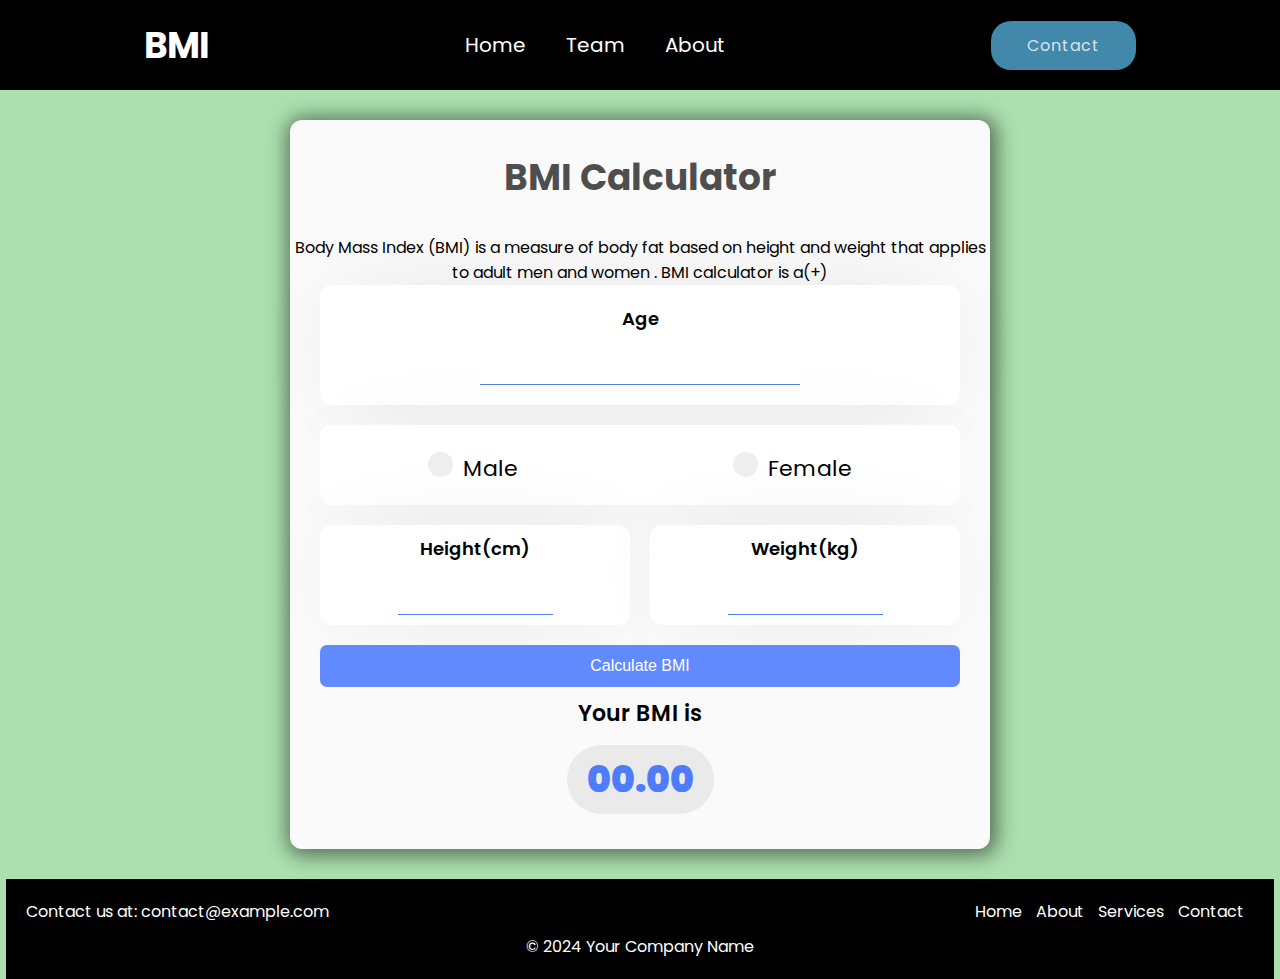
<file: BMI_Cal/index.html>
<!DOCTYPE html>
<html lang="en">
  <!-- By Ali Aslan -->
  <head>
    <meta charset="UTF-8" />
    <meta http-equiv="X-UA-Compatible" content="IE=edge" />
    <meta name="viewport" content="width=device-width, initial-scale=1.0" />
    <link rel="stylesheet" href="style.css" />
    <title>BMI Calculator</title>
  </head>

  <body>
    <header class="header">
      <nav class="nav__container">
        <div class="nav__logo">
          <h1 class="logo">BMI</h1>
        </div>
        <ul class="nav__links">
          <li class="nav__link">
            <a href="#">Home</a>
          </li>
          <li class="nav__link">
            <a href="#">Team</a>
          </li>
          <li class="nav__link">
            <a href="#">About</a>
          </li>
        </ul>
        <button class="btn btn--primary">Contact</button>
      </nav>
    </header>
    <div class="container">
      <div class="box">
        <h1>BMI Calculator</h1>
        <div class="descp">
          Body Mass Index (BMI) is a measure of body fat based on height and
          weight that applies to adult men and women . BMI calculator is a(+)
        </div>
        <div class="content">
          <div class="input">
            <label for="height">Age</label>
            <input
              type="text"
              class="text-input"
              id="age"
              autocomplete="off"
              required
            />
          </div>

          <div class="gender">
            <label class="container">
              <input type="radio" name="radio" id="m" />
              <p class="text">Male</p>
              <span class="checkmark"></span>
            </label>

            <label class="container">
              <input type="radio" name="radio" id="f" />
              <p class="text">Female</p>
              <span class="checkmark"></span>
            </label>
          </div>

          <div class="containerHW">
            <div class="inputH">
              <label for="height">Height(cm)</label>
              <input type="number" id="height" required />
            </div>

            <div class="inputW">
              <label for="weight">Weight(kg)</label>
              <input type="number" id="weight" required />
            </div>
          </div>

          <button class="calculate" id="submit" onclick="calculate();">
            Calculate BMI
          </button>
        </div>
        <div class="result">
          <p>Your BMI is</p>
          <div id="result">00.00</div>
          <p class="comment"></p>
        </div>
      </div>
    </div>

    <!-- The Modal -->
    <div id="myModal" class="modal">
      <!-- Modal content -->
      <div class="modal-content">
        <span class="close">&times;</span>
        <p id="modalText"></p>
      </div>
    </div>

    <script src="script.js"></script>
  </body>

  <!-- Footer -->
  <footer>
    <div class="footer-content">
      <p>Contact us at: contact@example.com</p>
      <nav>
        <ul>
          <li><a href="#">Home</a></li>
          <li><a href="#">About</a></li>
          <li><a href="#">Services</a></li>
          <li><a href="#">Contact</a></li>
        </ul>
      </nav>
    </div>
    <div class="footer-bottom">
      <p>&copy; 2024 Your Company Name</p>
    </div>
  </footer>
</html>
</file>
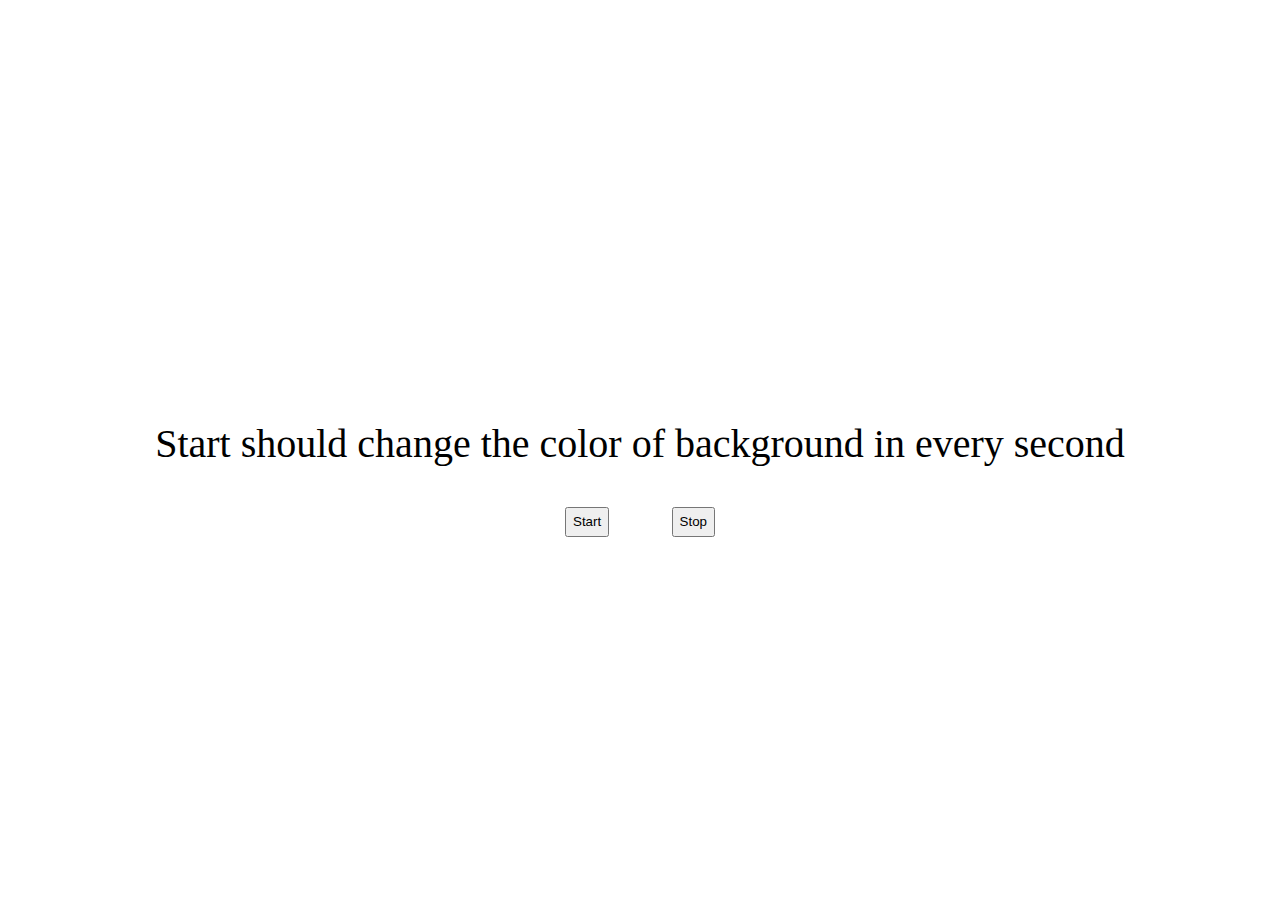
<file: ColorChanger/index.html>
<!DOCTYPE html>
<html lang="en">
  <head>
    <meta charset="UTF-8" />
    <meta http-equiv="X-UA-Compatible" content="IE=edge" />
    <meta name="viewport" content="width=device-width, initial-scale=1.0" />
    <link rel="stylesheet" href="style.css" />
    <title>Document</title>
  </head>
  <body>
    <p>Start should change the color of background in every second</p>
    <div class="box">
      <button class="start">Start</button>
      <button class="stop">Stop</button>
    </div>
    <script src="p1.js"></script>
  </body>
</html>
</file>
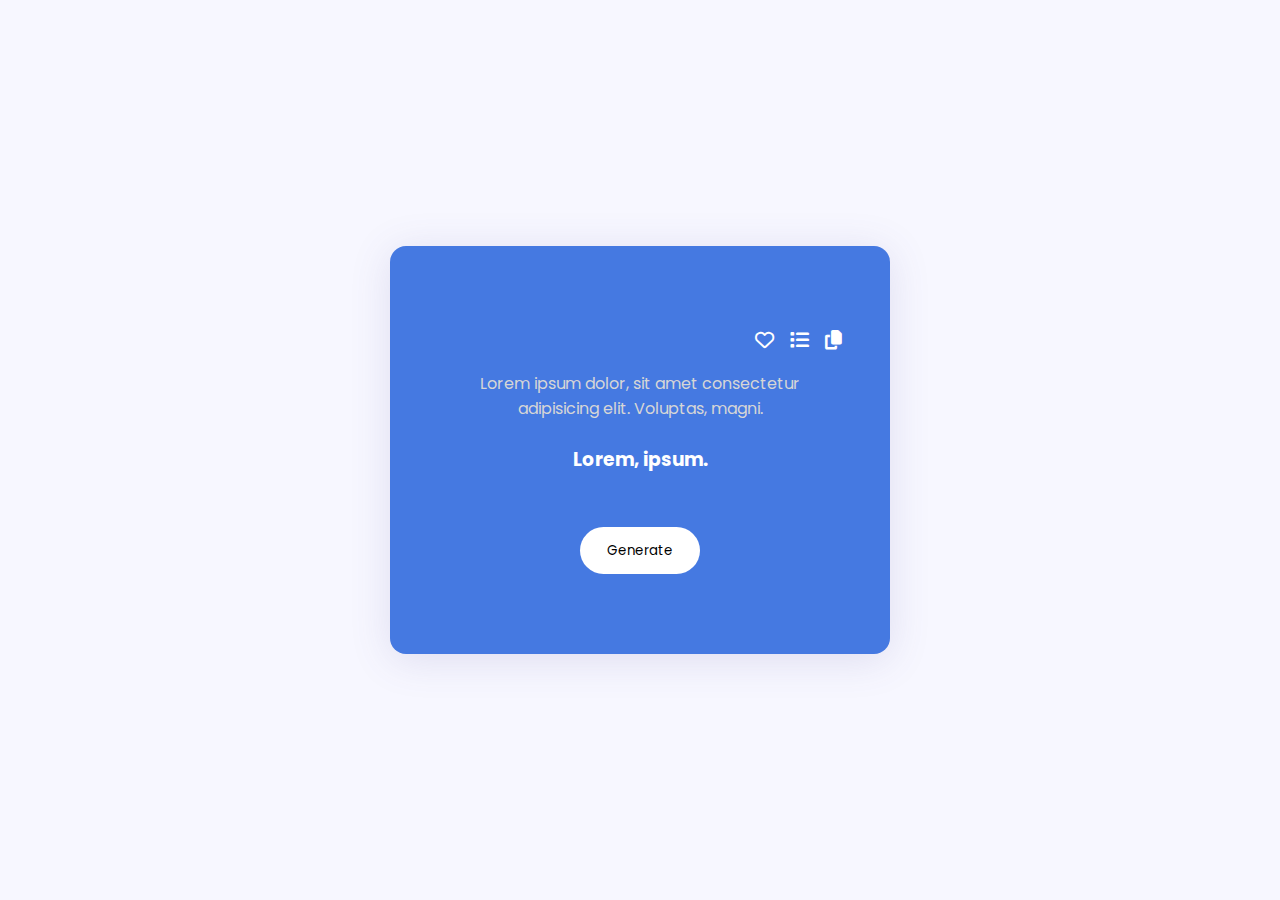
<file: Random Quote/index.html>
<!DOCTYPE html>
<html lang="en">
  <head>
    <meta charset="UTF-8" />
    <meta name="viewport" content="width=device-width, initial-scale=1.0" />
    <title>Random Quote Generator</title>
    <!-- Font Awesome -->
    <link
      rel="stylesheet"
      href="https://cdnjs.cloudflare.com/ajax/libs/font-awesome/6.4.2/css/all.min.css"
    />
    <!-- Google Font -->
    <link
      href="https://fonts.googleapis.com/css2?family=Poppins:wght@400;600&display=swap"
      rel="stylesheet"
    />
    <link rel="stylesheet" href="style.css" />
  </head>

  <body>
    <div class="wrapper">
      <div class="container">
        <div class="button-container">
          <button id="favourite"><i class="fa-regular fa-heart"></i></button>
          <button id="show-list">
            <i class="fa-solid fa-list"></i>
          </button>
          <button id="copy"><i class="fa-solid fa-copy"></i></button>
        </div>
        <p id="quote">
          Lorem ipsum dolor, sit amet consectetur adipisicing elit. Voluptas,
          magni.
        </p>
        <h3 id="author">Lorem, ipsum.</h3>
        <button id="btn">Generate</button>
      </div>
    </div>
    <div class="favorite-container">
      <h3>Favorite Quotes</h3>
      <ul id="list-of-favourite-quotes"></ul>
      <button id="clear-button">Clear</button>
      <button id="close-favorite">Close</button>
    </div>

    <script src="./script.js"></script>
  </body>
</html>
</file>
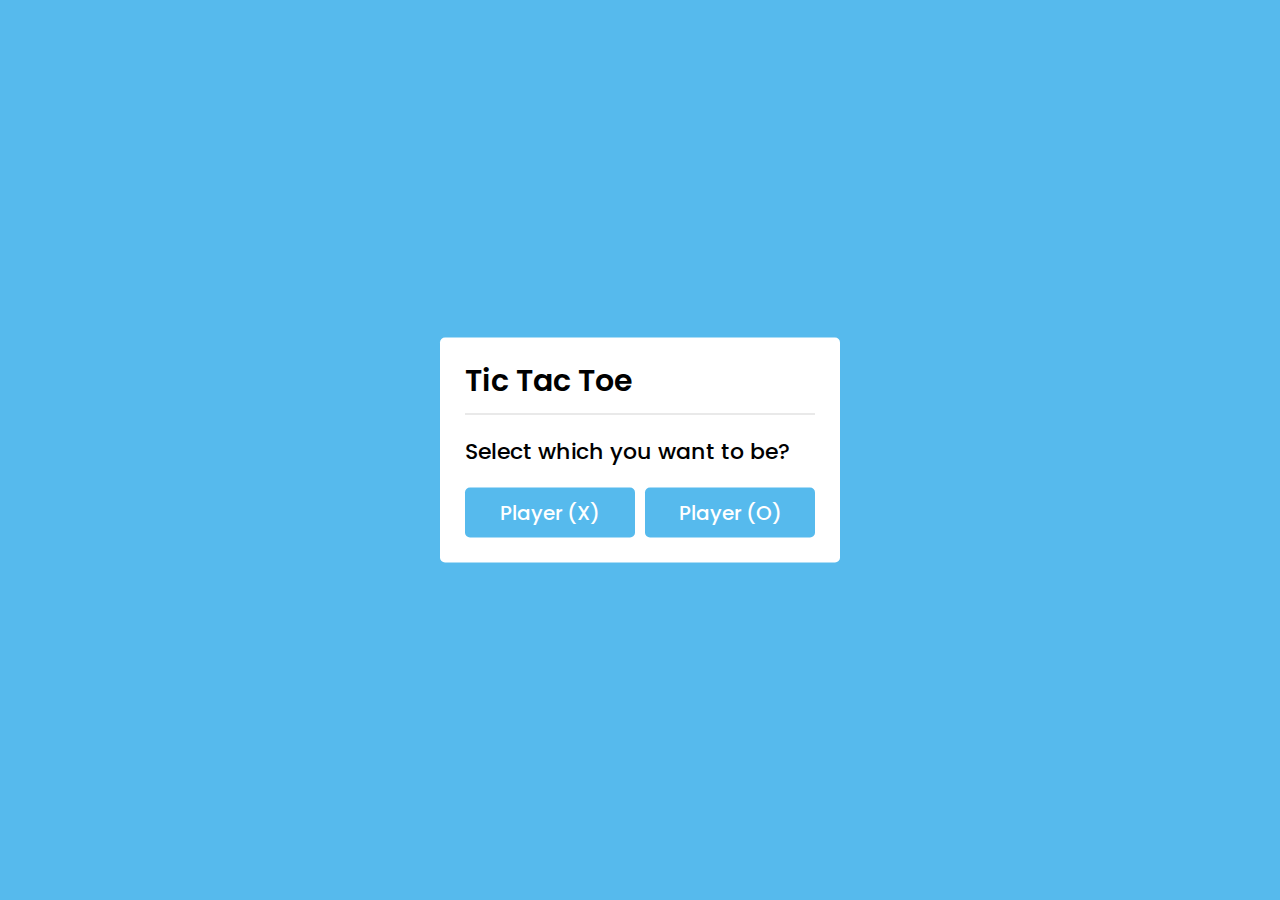
<file: Tic Tac Toe/index.html>
<!DOCTYPE html>
<!-- Created By CodingNepal - www.youtube.com/codingnepal || www.codingnepalweb.com -->
<html lang="en">
  <head>
    <meta charset="UTF-8" />
    <title>Tic Tac Toe Game</title>
    <link rel="stylesheet" href="style.css" />
    <link
      rel="stylesheet"
      href="https://cdnjs.cloudflare.com/ajax/libs/font-awesome/5.15.3/css/all.min.css"
    />
  </head>
  <body>
    <!-- select box -->
    <div class="select-box">
      <header>Tic Tac Toe</header>
      <div class="content">
        <div class="title">Select which you want to be?</div>
        <div class="options">
          <button class="playerX">Player (X)</button>
          <button class="playerO">Player (O)</button>
        </div>
      </div>
    </div>

    <!-- playboard section -->
    <div class="play-board">
      <div class="details">
        <div class="players">
          <span class="Xturn">X's Turn</span>
          <span class="Oturn">O's Turn</span>
          <div class="slider"></div>
        </div>
      </div>
      <div class="play-area">
        <section>
          <span class="box1"></span>
          <span class="box2"></span>
          <span class="box3"></span>
        </section>
        <section>
          <span class="box4"></span>
          <span class="box5"></span>
          <span class="box6"></span>
        </section>
        <section>
          <span class="box7"></span>
          <span class="box8"></span>
          <span class="box9"></span>
        </section>
      </div>
    </div>

    <!-- result box -->
    <div class="result-box">
      <div class="won-text"></div>
      <div class="btn"><button>Replay</button></div>
    </div>

    <script src="script.js"></script>
  </body>
</html>
</file>
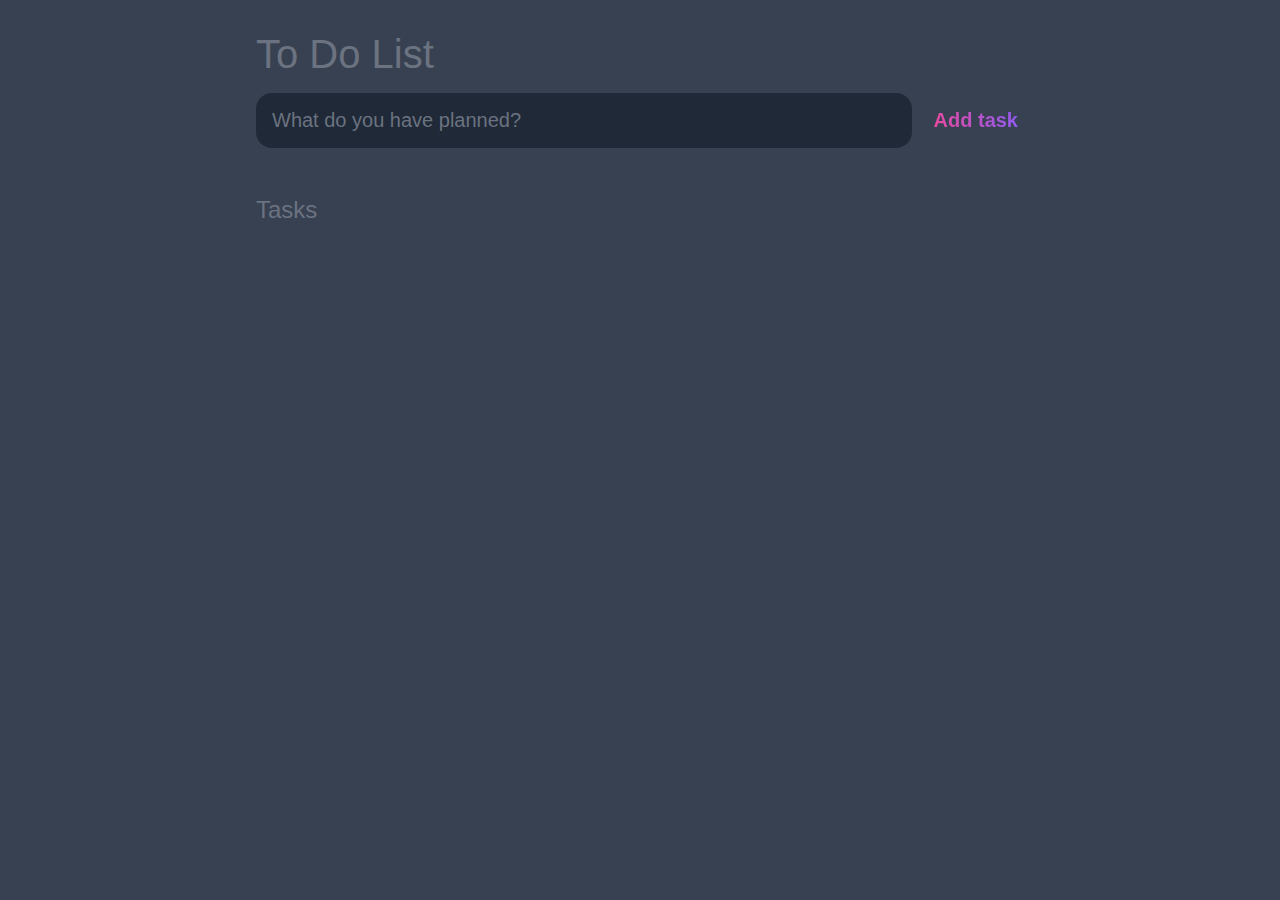
<file: To Do List/index.html>
<!DOCTYPE html>
<html lang="en">
  <head>
    <meta charset="UTF-8" />
    <meta http-equiv="X-UA-Compatible" content="IE=edge" />
    <meta name="viewport" content="width=device-width, initial-scale=1.0" />
    <title>Task List 2021</title>

    <link rel="stylesheet" href="main.css" />
  </head>
  <body>
    <header>
      <h1>To Do List</h1>
      <form id="new-task-form">
        <input
          type="text"
          name="new-task-input"
          id="new-task-input"
          placeholder="What do you have planned?"
        />
        <input type="submit" id="new-task-submit" value="Add task" />
      </form>
    </header>
    <main>
      <section class="task-list">
        <h2>Tasks</h2>

        <div id="tasks">
          <!-- <div class="task">
					<div class="content">
						<input 
							type="text" 
							class="text" 
							value="A new task"
							readonly>
					</div>
					<div class="actions">
						<button class="edit">Edit</button>
						<button class="delete">Delete</button>
					</div>
				</div> -->
        </div>
      </section>
    </main>

    <script src="main.js"></script>
  </body>
</html>
</file>
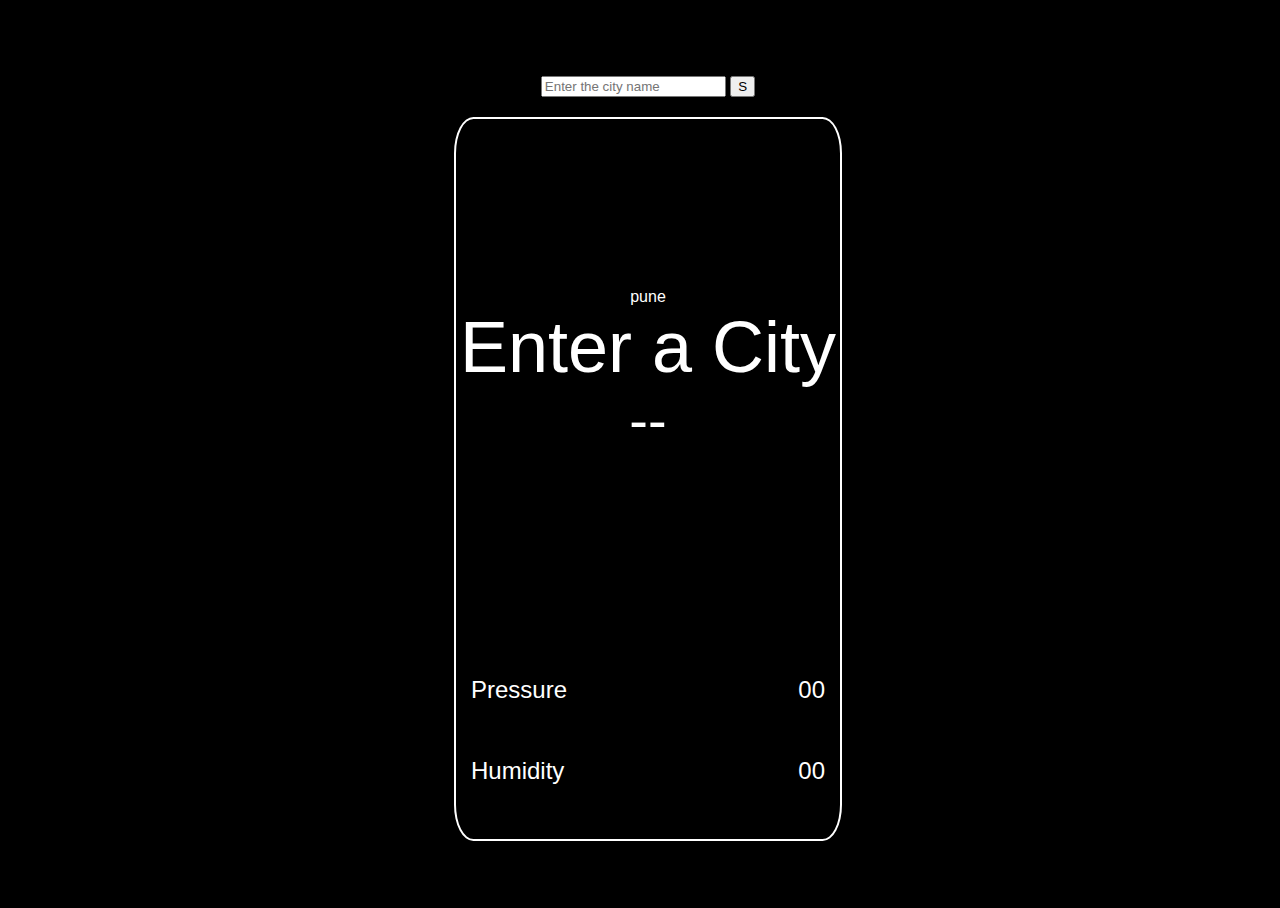
<file: Weahter _API_Fetch/index.html>
<!DOCTYPE html>
<html lang="en">
  <head>
    <meta charset="UTF-8" />
    <meta http-equiv="X-UA-Compatible" content="IE=edge" />
    <meta name="viewport" content="width=device-width, initial-scale=1.0" />
    <link rel="stylesheet" href="Weather.css" />
    <title>WeatherCheck</title>
  </head>
  <body>
    <main class="Main">
      <div class="location">
        <input
          class="inputCity"
          type="text"
          placeholder="Enter the city name"
        />
        <button class="search" onclick="search()">S</button>
      </div>
      <div class="centrediv">
        <!-- Upper -->
        <div class="upper">
          <div class="cityName">pune</div>
          <div class="temp">Enter a City</div>
          <div class="weatherDisc">--</div>
        </div>
        <!-- Down -->
        <div class="down">
          <div class="pressure">
            <div class="pre">Pressure</div>
            <div class="valueP">00</div>
          </div>
          <div class="humidity">
            <div class="hum">Humidity</div>
            <div class="valueH">00</div>
          </div>
        </div>
      </div>
    </main>
    <script src="Weather.js"></script>
  </body>
</html>
</file>
<file: BMI_Cal/style.css>
/* Import Google Font - Poppins */
@import url("https://fonts.googleapis.com/css2?family=Poppins:wght@400;500;600;700&display=swap");
* {
  margin: 0;
  padding: 0;
  box-sizing: border-box;
  font-family: "Poppins", sans-serif;
}

body {
  align-items: center;
  display: flex;
  flex-direction: column;
  justify-content: center;
  min-height: 100vh;
  background: #ace1af;
}
/* 
  .container {
    min-width: 250px;
  } */

.box {
  width: 700px;
  background: #fafafa;
  border-radius: 12px;
  text-align: center;
  box-shadow: 2px 2px 20px 5px rgba(0, 0, 0, 0.5);
}

h1 {
  color: rgb(0, 0, 0, 0.7);
  font-weight: bold;
  font-size: 36px;
  padding: 30px 0;
}

.content {
  padding: 0 30px;
}

.descp {
  color: black;
}

.input {
  background: #fff;
  box-shadow: 0px 0px 95px -30px rgba(0, 0, 0, 0.15);
  border-radius: 12px;
  padding: 20px 0;
  margin-bottom: 20px;
}

.input label {
  display: block;
  font-size: 18px;
  font-weight: 600;
  color: #000;
  margin-bottom: 20px;
}
.input input {
  outline: none;
  border: none;
  border-bottom: 1px solid #4f7df9;
  width: 50%;
  text-align: center;
  font-size: 28px;
  font-family: "Nunito", sans-serif;
}

.inputW {
  background: #fff;
  box-shadow: 0px 0px 95px -30px rgba(0, 0, 0, 0.15);
  border-radius: 12px;
  padding: 10px 0;
  margin-bottom: 20px;
}

.inputW label {
  display: block;
  font-size: 18px;
  font-weight: 600;
  color: #000;
  margin-bottom: 20px;
}
.inputW input {
  outline: none;
  border: none;
  border-bottom: 1px solid #4f7df9;
  width: 50%;
  text-align: center;
  font-size: 28px;
  font-family: "Nunito", sans-serif;
}

.inputH {
  background: #fff;
  box-shadow: 0px 0px 95px -30px rgba(0, 0, 0, 0.15);
  border-radius: 12px;
  padding: 10px 0;
  margin-bottom: 20px;
  margin-right: 20px;
}

.inputH label {
  display: block;
  font-size: 18px;
  font-weight: 600;
  color: #000;
  margin-bottom: 20px;
}
.inputH input {
  outline: none;
  border: none;
  border-bottom: 1px solid #4f7df9;
  width: 50%;
  text-align: center;
  font-size: 28px;
  font-family: "Nunito", sans-serif;
}

button.calculate {
  cursor: pointer;
  font-family: "Nunito", sans-serif;
  color: #fff;
  background: rgb(97, 138, 254, 1);
  font-size: 16px;
  border-radius: 7px;
  padding: 12px 0;
  width: 100%;
  outline: none;
  border: none;
  transition: all 0.5s;
}
button.calculate:hover {
  background: #0044ff;
}

.result {
  padding: 10px 20px;
}
.result p {
  font-weight: 600;
  font-size: 22px;
  color: #000;
  margin-bottom: 15px;
}
.result #result {
  font-size: 36px;
  font-weight: 900;
  color: #4f7df9;
  background-color: #eaeaea;
  display: inline-block;
  padding: 7px 20px;
  border-radius: 55px;
  margin-bottom: 25px;
}
#comment {
  color: #4f7df9;
  font-weight: 800;
}

.comment {
  display: none;
  border: dashed 1px;
  border-radius: 7px;
  padding: 5px;
}

.footer {
  display: flex;
  justify-content: start;
  align-items: center;
  padding: 10px 15px;
}

.footer-text {
  text-decoration: none;
  color: rgba(40, 40, 40, 0.8);
  font-family: "Poppins", sans-serif;
  font-weight: 200;
  font-size: 14px;
  transition: all 0.5;
}

.footer-text:hover {
  color: rgba(40, 40, 40, 1);
}

.gender {
  display: flex;
  justify-content: space-around;
  align-items: center;
  align-content: center;
  background: #fff;
  box-shadow: 0px 0px 95px -30px rgba(0, 0, 0, 0.15);
  border-radius: 12px;
  padding: 20px 0;
  margin-bottom: 20px;
}

/* Style for Radio */
.gender .container {
  display: block;
  position: relative;
  padding-left: 35px;
  /* margin-bottom: 12px; */
  margin-top: 7px;
  cursor: pointer;
  font-size: 22px;
  -webkit-user-select: none;
  -moz-user-select: none;
  -ms-user-select: none;
  user-select: none;
}

/* Hide the browser's default radio button */
.gender .container input {
  position: absolute;
  opacity: 0;
  cursor: pointer;
}

/* Create a custom radio button */
.checkmark {
  position: absolute;
  top: 0;
  left: 0;
  height: 25px;
  width: 25px;
  background-color: #eee;
  border-radius: 50%;
}

/* On mouse-over, add a grey background color */
.gender .container:hover input ~ .checkmark {
  background-color: #ccc;
}

/* When the radio button is checked, add a blue background */
.gender .container input:checked ~ .checkmark {
  background-color: #2196f3;
}

/* Create the indicator (the dot/circle - hidden when not checked) */
.checkmark:after {
  content: "";
  position: absolute;
  display: none;
}

/* Show the indicator (dot/circle) when checked */
.gender .container input:checked ~ .checkmark:after {
  display: block;
}

/* Style the indicator (dot/circle) */
.gender .container .checkmark:after {
  top: 9px;
  left: 9px;
  width: 8px;
  height: 8px;
  border-radius: 50%;
  background: white;
}
/* END Style for Radio */

.containerHW {
  display: flex;
  justify-content: space-around;
  align-items: center;
}

/* The Modal (background) */
.modal {
  display: none; /* Hidden by default */
  position: fixed; /* Stay in place */
  z-index: 1; /* Sit on top */
  padding-top: 100px; /* Location of the box */
  left: 0;
  top: 0;
  width: 100%; /* Full width */
  height: 100%; /* Full height */
  overflow: auto; /* Enable scroll if needed */
  background-color: rgb(0, 0, 0); /* Fallback color */
  background-color: rgba(0, 0, 0, 0.4); /* Black w/ opacity */
  padding-top: 300px;
}

/* Modal Content */
.modal-content {
  background-color: #fefefe;
  margin: auto;
  padding: 20px;
  border: 1px solid #888;
  width: 600px;
  border-radius: 10px;
  box-shadow: #393c76 -1px 2px 2px 1px;
}

#modalText {
  padding-top: 8px;
  padding-right: 5px;
  font-size: 18px;
  font-family: "Poppins", sans-serif;
  color: rgb(24, 23, 23);
}

.modal-wrong {
  border: 2px solid red;
}

.modal-correct {
  border: 2px solid green;
}

/* The Close Button */
.close {
  color: #aaaaaa;
  float: right;
  font-size: 28px;
  font-weight: bold;
  cursor: pointer;
  transition: all 0.3s;
}

.close:hover {
  color: #d41111;
}

.linkDownload {
  position: fixed;
  background-color: #d12322;
  margin: 20px;
  padding: 10px 10px;
  left: -0px;
  border-radius: 5px;
  bottom: -0px;
  font-size: 16px;
  font-weight: 400;
  color: #fff;
  text-decoration: none;
  text-transform: capitalize;
  transition: all 0.43s ease-in-out;
}

.linkDownload i {
  padding-left: 7px;
}

.linkDownload:hover {
  text-decoration: none;
  background-color: black;
}

@media (max-width: 700px) {
  .box {
    width: 380px;
  }

  .input label {
    font-size: 18px;
  }

  .inputH label,
  .inputW label {
    font-size: 14px;
  }

  .input input,
  .inputH input,
  .inputW input {
    font-size: 24px;
  }

  .modal-content {
    width: 380px;
  }
}
*,
*::before,
*::after {
  box-sizing: border-box;
}

a {
  text-decoration: none;
  color: inherit;
}

.header {
  width: 100%;
  height: 10vh;
  background-color: black;
  display: flex;
  align-items: center;
  justify-content: center;
  padding: 2em 1em;
  margin-bottom: 30px;
}

.nav__container {
  width: 100%;
  display: flex;
  flex-direction: row;
  align-items: center;
  justify-content: space-around;
}

.nav__logo {
  font-size: 2rem;
  font-weight: bold;
  letter-spacing: -1px;
  text-transform: uppercase;
}
.logo {
  color: white;
}

.nav__links {
  display: flex;
  align-items: center;
  justify-content: center;
  gap: 1.5em;
  font-size: 1.25rem;
  color: hsla(0, 0%, 100%, 0.7);
}
.nav__link {
  transition: all 0.3s ease;
}
.nav__link:hover {
  color: white;
  transform: translateY(-3px);
}

.btn {
  border: 0;
  border-radius: 20px;
  padding: 0.75em 2.25em;
  font-family: inherit;
  font-size: 1rem;
  letter-spacing: 1px;
  cursor: pointer;
  transition: all 0.2s ease;
}
.btn--primary {
  background-color: #4288aa;
  color: hsla(0, 100%, 100%, 0.8);
}
.btn--primary:hover {
  border-radius: 15px;
  background-color: rgba(66, 136, 170, 0.9);
}

/* Footer */

footer {
  margin-top: 30px;
  background-color: #000;
  color: #fff;
  padding: 20px 0;

  width: 99vw;
}

.footer-content {
  display: flex;
  justify-content: space-between;
  align-items: center;
  padding: 0 20px;
}

.footer-bottom {
  text-align: center;
  padding-top: 10px;
}

ul {
  list-style-type: none;
  padding: 0;
}

ul li {
  display: inline;
  margin-right: 10px;
}

a {
  color: #fff;
  text-decoration: none;
}

/* Media Queries */
@media screen and (width <= 768px) {
  .header {
    height: 40vh;
    padding: 1em 1em;
  }
  .nav__container {
    height: 100%;
    flex-direction: column;
    align-items: space-between;
  }
}
@media screen and (width <= 360px) {
  .nav__links {
    flex-direction: column;
    gap: 1em;
  }
}
</file>
<file: ColorChanger/style.css>
body {
  display: flex;
  justify-content: center;
  align-items: center;
  height: 100vh;
  flex-direction: column;
}
.box {
  height: 30px;
  width: 150px;
  display: flex;
  justify-content: space-between;
}
p {
  font-size: 40px;
}
</file>
<file: Random Quote/style.css>
* {
  padding: 0;
  margin: 0;
  box-sizing: border-box;
  font-family: "Poppins", sans-serif;
}
body {
  background-color: #f7f7ff;
}

.wrapper,
.favorite-container {
  width: min(500px, 90%);
  position: absolute;
  transform: translate(-50%, -50%);
  top: 50%;
  left: 50%;
  padding: 5em 3em;
  box-shadow: 0 5px 40px 0 rgba(88, 83, 153, 0.15);
  border-radius: 1em;
  background-color: rgb(69, 121, 225);
}
.container {
  text-align: center;
}
.container p {
  color: #d6d6d6;
  margin: 1em 0 1.5em 0;
}
.container h3 {
  color: #ffffff;
}
.wrapper #btn,
.favorite-container button {
  background-color: #ffffff;
  border: none;
  padding: 1em 2em;
  border-radius: 3em;
  margin-top: 4em;
}
.button-container {
  display: flex;
  justify-content: end;
  gap: 1em;
}

.button-container button {
  background-color: transparent;
  border: none;
  color: #ffffff;
  font-size: 1.2em;
}

.favorite-container h3 {
  color: #ffffff;
}
.favorite-container ul {
  list-style: none;
  color: #d6d6d6;
}
.favorite-container li {
  padding: 1em 0;
}
.active {
  color: red;
}
</file>
<file: Tic Tac Toe/style.css>
@import url('https://fonts.googleapis.com/css2?family=Poppins:wght@200;300;400;500;600;700&display=swap');
*{
  margin: 0;
  padding: 0;
  box-sizing: border-box;
  font-family: 'Poppins', sans-serif;
}
::selection{
  color: #fff;
  background:#56baed;
}
body{
  background:#56baed;
}
.select-box, .play-board, .result-box{
  position: absolute;
  top: 50%;
  left: 50%;
  transform: translate(-50%, -50%);
  transition: all 0.3s ease;
}
.select-box{
  background: #fff;
  padding: 20px 25px 25px;
  border-radius: 5px;
  max-width: 400px;
  width: 100%;
}
.select-box.hide{
  opacity: 0;
  pointer-events: none;
}
.select-box header{
  font-size: 30px;
  font-weight: 600;
  padding-bottom: 10px;
  border-bottom: 1px solid lightgrey;
}
.select-box .title{
  font-size: 22px;
  font-weight: 500;
  margin: 20px 0;
}
.select-box .options{
  display: flex;
  width: 100%;
}
.options button{
  width: 100%;
  font-size: 20px;
  font-weight: 500;
  padding: 10px 0;
  border: none;
  background: #56baed;
  border-radius: 5px;
  color: #fff;
  outline: none;
  cursor: pointer;
  transition: all 0.3s ease;
}
.options button:hover,
.btn button:hover{
  transform: scale(0.96);
}
.options button.playerX{
  margin-right: 5px;
}
.options button.playerO{
  margin-left: 5px;
}
.select-box .credit{
  text-align: center;
  margin-top: 20px;
  font-size: 18px;
  font-weight: 500;
}
.select-box .credit a{
  color: #56baed;
  text-decoration: none;
}
.select-box .credit a:hover{
  text-decoration: underline;
}

.play-board{
  opacity: 0;
  pointer-events: none;
  transform: translate(-50%, -50%) scale(0.9);
}
.play-board.show{
  opacity: 1;
  pointer-events: auto;
  transform: translate(-50%, -50%) scale(1);
}
.play-board .details{
  padding: 7px;
  border-radius: 5px;
  background: #fff;
}
.play-board .players{
  width: 100%;
  display: flex;
  position: relative;
  justify-content: space-between;
}
.players span{
  position: relative;
  z-index: 2;
  color: #56baed;
  font-size: 20px;
  font-weight: 500;
  padding: 10px 0;
  width: 100%;
  text-align: center;
  cursor: default;
  user-select: none;
  transition: all 0.3 ease;
}
.players.active span:first-child{
  color: #fff;
}
.players.active span:last-child{
  color: #56baed;
}
.players span:first-child{
  color: #fff;
}
.players .slider{
  position: absolute;
  top: 0;
  left: 0;
  width: 50%;
  height: 100%;
  background: #56baed;
  border-radius: 5px;
  transition: all 0.3s ease;
}
.players.active .slider{
  left: 50%;
}
.players.active span:first-child{
  color: #56baed;
}
.players.active span:nth-child(2){
  color: #fff;
}
.players.active .slider{
  left: 50%;
}
.play-area{
  margin-top: 20px;
}
.play-area section{
  display: flex;
  margin-bottom: 1px;
}
.play-area section span{
  display: block;
  height: 90px;
  width: 90px;
  margin: 2px;
  color: #56baed;
  font-size: 40px;
  line-height: 80px;
  text-align: center;
  border-radius: 5px;
  background: #fff;
}

.result-box{
  padding: 25px 20px;
  border-radius: 5px;
  max-width: 400px;
  width: 100%;
  opacity: 0;
  text-align: center;
  background: #fff;
  pointer-events: none;
  transform: translate(-50%, -50%) scale(0.9);
}
.result-box.show{
  opacity: 1;
  pointer-events: auto;
  transform: translate(-50%, -50%) scale(1);
}
.result-box .won-text{
  font-size: 30px;
  font-weight: 500;
  display: flex;
  justify-content: center;
}
.result-box .won-text p{
  font-weight: 600;
  margin: 0 5px;
}
.result-box .btn{
  width: 100%;
  margin-top: 25px;
  display: flex;
  justify-content: center;
}
.btn button{
  font-size: 18px;
  font-weight: 500;
  padding: 8px 20px;
  border: none;
  background: #56baed;
  border-radius: 5px;
  color: #fff;
  outline: none;
  cursor: pointer;
  transition: all 0.3s ease;
}
</file>
<file: To Do List/main.css>
:root {
	--dark: #374151;
	--darker: #1F2937;
	--darkest: #111827;
	--grey: #6B7280;
	--pink: #EC4899;
	--purple: #8B5CF6;
	--light: #EEE;
}

* {
	margin: 0;
	box-sizing: border-box;
	font-family: "Fira sans", sans-serif;
}

body {
	display: flex;
	flex-direction: column;
	min-height: 100vh;
	color: #FFF;
	background-color: var(--dark);
}

header {
	padding: 2rem 1rem;
	max-width: 800px;
	width: 100%;
	margin: 0 auto;
}

header h1{ 
	font-size: 2.5rem;
	font-weight: 300;
	color: var(--grey);
	margin-bottom: 1rem;
}

#new-task-form {
	display: flex;;
}

input, button {
	appearance: none;
	border: none;
	outline: none;
	background: none;
}

#new-task-input {
	flex: 1 1 0%;
	background-color: var(--darker);
	padding: 1rem;
	border-radius: 1rem;
	margin-right: 1rem;
	color: var(--light);
	font-size: 1.25rem;
}

#new-task-input::placeholder {
	color: var(--grey);
}

#new-task-submit {
	color: var(--pink);
	font-size: 1.25rem;
	font-weight: 700;
	background-image: linear-gradient(to right, var(--pink), var(--purple));
	-webkit-background-clip: text;
	-webkit-text-fill-color: transparent;
	cursor: pointer;
	transition: 0.4s;
}

#new-task-submit:hover {
	opacity: 0.8;
}

#new-task-submit:active {
	opacity: 0.6;
}

main {
	flex: 1 1 0%;
	max-width: 800px;
	width: 100%;
	margin: 0 auto;
}

.task-list {
	padding: 1rem;
}

.task-list h2 {
	font-size: 1.5rem;
	font-weight: 300;
	color: var(--grey);
	margin-bottom: 1rem;
}

#tasks .task {
	display: flex;
	justify-content: space-between;
	background-color: var(--darkest);
	padding: 1rem;
	border-radius: 1rem;
	margin-bottom: 1rem;
}

.task .content {
	flex: 1 1 0%;
}

.task .content .text {
	color: var(--light);
	font-size: 1.125rem;
	width: 100%;
	display: block;
	transition: 0.4s;
}

.task .content .text:not(:read-only) {
	color: var(--pink);
}

.task .actions {
	display: flex;
	margin: 0 -0.5rem;
}

.task .actions button {
	cursor: pointer;
	margin: 0 0.5rem;
	font-size: 1.125rem;
	font-weight: 700;
	text-transform: uppercase;
	transition: 0.4s;
}

.task .actions button:hover {
	opacity: 0.8;
}

.task .actions button:active {
	opacity: 0.6;
}

.task .actions .edit {
	background-image: linear-gradient(to right, var(--pink), var(--purple));
	-webkit-background-clip: text;
	-webkit-text-fill-color: transparent;
}

.task .actions .delete {
	color: crimson;
}
</file>
<file: Weahter _API_Fetch/Weather.css>
html,
body {
  height: 100%;
  width: 100%;
  background-color: black;
  color: white;
  font-family: "Gill Sans", "Gill Sans MT", Calibri, "Trebuchet MS", sans-serif;
}

.Main {
  height: 100%;
  width: 100%;
  display: flex;
  flex-direction: column;
  justify-content: center;
  align-items: center;
}

.location {
  margin-bottom: 20px;
}

.centrediv {
  height: 80%;
  width: 30%;
  border: 2px solid white;
  border-radius: 5%;
}
.upper {
  height: 70%;
  width: 100%;

  display: flex;
  flex-direction: column;
  align-items: center;
  justify-content: center;
}
.temp {
  font-size: 4.5rem;
}
.weatherDisc {
  font-size: 3.5rem;
}
.down {
  height: 30%;
  display: flex;
  flex-direction: column;
  padding-left: 15px;
  padding-right: 15px;
  justify-content: space-evenly;
}
.pressure {
  font-size: 1.5rem;
  display: flex;
  justify-content: space-between;
}

.humidity {
  font-size: 1.5rem;
  display: flex;
  justify-content: space-between;
}
</file>
